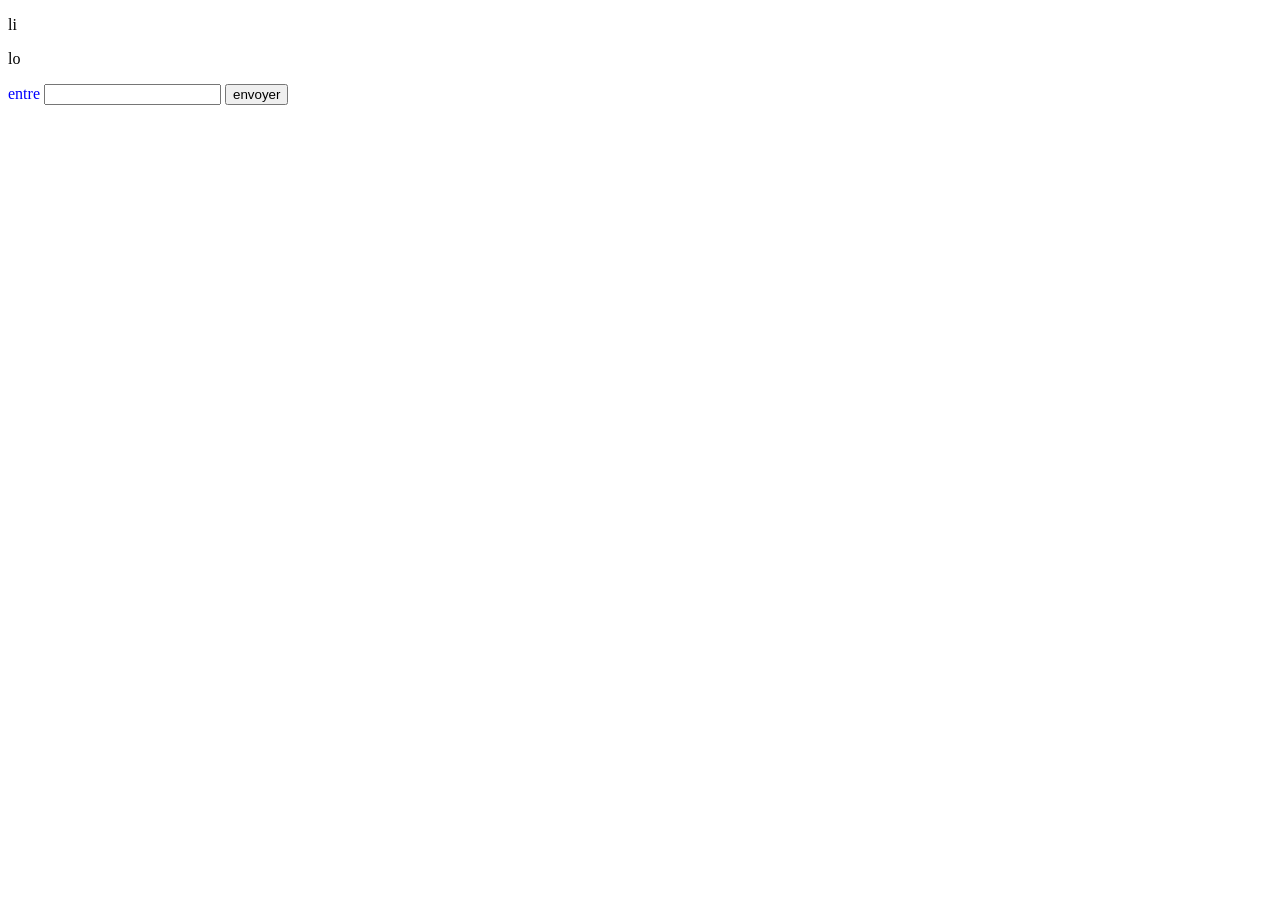
<file: cous1.html>
<!DOCTYPE html>
<html lang="en">
<head>
    <meta charset="UTF-8">
    <meta name="viewport" content="width=device-width, initial-scale=1.0">
    <title>Document</title>
</head>
<body>
     <p id="p1"> li</p>
     <p id="p2"> lo</p>
    
     <form action="">
        <label> entre </label>  
        <input type="text" name="nom" id="env">
         <button type="submit" onclick="(nev())"> envoyer</button>
     </form>
     <script>
         let styl=document.querySelector('label') 
          styl.style.color='blue'; 
         let p1=document.getElementById('p1');
         p1.addEventListener('click' , function aide(){
           p1.style.color='red' ; 
         }) ;
        
     </script>
</body>
</html>
</file>
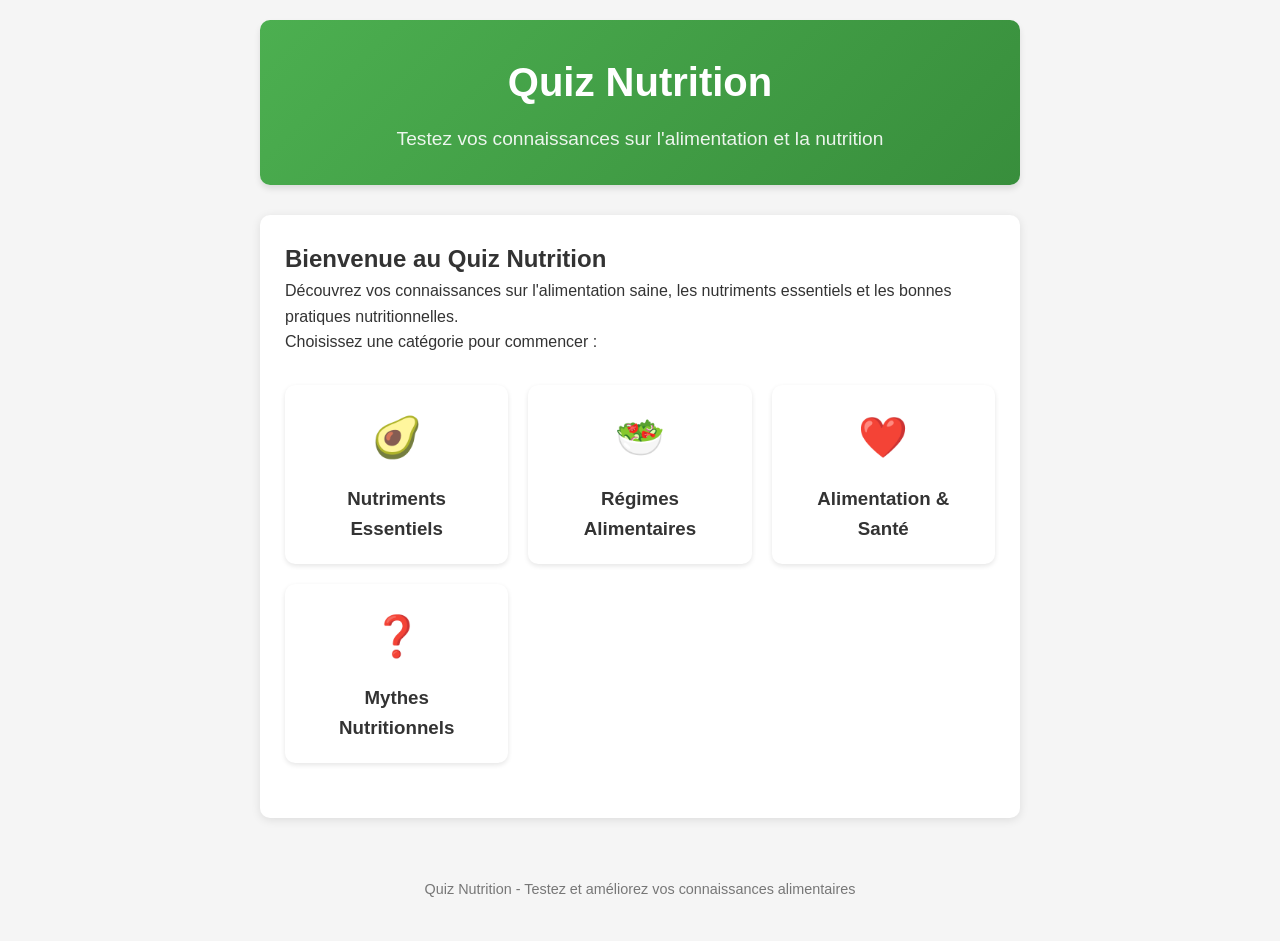
<file: jeux1.html>
<!DOCTYPE html>
<html lang="fr">
<head>
    <meta charset="UTF-8">
    <meta name="viewport" content="width=device-width, initial-scale=1.0">
    <title>Quiz Nutrition - Testez vos connaissances alimentaires</title>
    <style>
        :root {
            --primary: #4CAF50;
            --primary-dark: #388E3C;
            --secondary: #FF9800;
            --light: #f9f9f9;
            --dark: #333;
            --gray: #ddd;
            --correct: #4CAF50;
            --incorrect: #f44336;
        }
        
        * {
            margin: 0;
            padding: 0;
            box-sizing: border-box;
            font-family: 'Segoe UI', Tahoma, Geneva, Verdana, sans-serif;
        }
        
        body {
            background-color: #f5f5f5;
            color: var(--dark);
            line-height: 1.6;
        }
        
        .container {
            max-width: 800px;
            margin: 0 auto;
            padding: 20px;
        }
        
        header {
            text-align: center;
            padding: 30px 0;
            background: linear-gradient(135deg, var(--primary), var(--primary-dark));
            color: white;
            border-radius: 10px;
            margin-bottom: 30px;
            box-shadow: 0 4px 6px rgba(0, 0, 0, 0.1);
        }
        
        h1 {
            font-size: 2.5rem;
            margin-bottom: 10px;
        }
        
        .subtitle {
            font-size: 1.2rem;
            opacity: 0.9;
        }
        
        .card {
            background: white;
            border-radius: 10px;
            padding: 25px;
            margin-bottom: 20px;
            box-shadow: 0 2px 10px rgba(0, 0, 0, 0.1);
            transition: transform 0.3s ease;
        }
        
        .card:hover {
            transform: translateY(-5px);
        }
        
        .btn {
            display: inline-block;
            background-color: var(--primary);
            color: white;
            padding: 12px 25px;
            border: none;
            border-radius: 5px;
            cursor: pointer;
            font-size: 1rem;
            font-weight: 600;
            transition: all 0.3s ease;
            text-align: center;
        }
        
        .btn:hover {
            background-color: var(--primary-dark);
            transform: scale(1.05);
        }
        
        .btn-secondary {
            background-color: var(--secondary);
        }
        
        .btn-secondary:hover {
            background-color: #F57C00;
        }
        
        .category-grid {
            display: grid;
            grid-template-columns: repeat(auto-fill, minmax(200px, 1fr));
            gap: 20px;
            margin: 30px 0;
        }
        
        .category-card {
            background: white;
            border-radius: 10px;
            padding: 20px;
            text-align: center;
            cursor: pointer;
            transition: all 0.3s ease;
            box-shadow: 0 2px 5px rgba(0, 0, 0, 0.1);
        }
        
        .category-card:hover {
            transform: translateY(-5px);
            box-shadow: 0 5px 15px rgba(0, 0, 0, 0.1);
        }
        
        .category-icon {
            font-size: 2.5rem;
            margin-bottom: 15px;
            color: var(--primary);
        }
        
        .quiz-container {
            display: none;
        }
        
        .question {
            font-size: 1.3rem;
            margin-bottom: 20px;
            font-weight: 600;
        }
        
        .options {
            list-style: none;
            margin: 20px 0;
        }
        
        .option {
            background-color: var(--light);
            padding: 15px;
            margin-bottom: 10px;
            border-radius: 5px;
            cursor: pointer;
            transition: all 0.2s ease;
            border: 2px solid transparent;
        }
        
        .option:hover {
            background-color: #e9e9e9;
        }
        
        .option.selected {
            border-color: var(--primary);
            background-color: #e8f5e9;
        }
        
        .option.correct {
            background-color: #e8f5e9;
            border-color: var(--correct);
        }
        
        .option.incorrect {
            background-color: #ffebee;
            border-color: var(--incorrect);
        }
        
        .navigation {
            display: flex;
            justify-content: space-between;
            margin-top: 20px;
        }
        
        .progress-bar {
            height: 10px;
            background-color: var(--gray);
            border-radius: 5px;
            margin: 20px 0;
            overflow: hidden;
        }
        
        .progress {
            height: 100%;
            background-color: var(--primary);
            width: 0%;
            transition: width 0.3s ease;
        }
        
        .results-container {
            display: none;
            text-align: center;
        }
        
        .score {
            font-size: 3rem;
            font-weight: bold;
            color: var(--primary);
            margin: 20px 0;
        }
        
        .feedback {
            margin: 20px 0;
            font-size: 1.2rem;
        }
        
        .restart-btn {
            margin-top: 20px;
        }
        
        footer {
            text-align: center;
            margin-top: 40px;
            padding: 20px;
            color: #777;
            font-size: 0.9rem;
        }
        
        @media (max-width: 600px) {
            .category-grid {
                grid-template-columns: 1fr;
            }
            
            h1 {
                font-size: 2rem;
            }
        }
    </style>
</head>
<body>
    <div class="container">
        <header>
            <h1>Quiz Nutrition</h1>
            <p class="subtitle">Testez vos connaissances sur l'alimentation et la nutrition</p>
        </header>
        
        <div id="welcome-screen" class="card">
            <h2>Bienvenue au Quiz Nutrition</h2>
            <p>Découvrez vos connaissances sur l'alimentation saine, les nutriments essentiels et les bonnes pratiques nutritionnelles.</p>
            <p>Choisissez une catégorie pour commencer :</p>
            
            <div class="category-grid">
                <div class="category-card" data-category="nutriments">
                    <div class="category-icon">🥑</div>
                    <h3>Nutriments Essentiels</h3>
                </div>
                <div class="category-card" data-category="regimes">
                    <div class="category-icon">🥗</div>
                    <h3>Régimes Alimentaires</h3>
                </div>
                <div class="category-card" data-category="sante">
                    <div class="category-icon">❤️</div>
                    <h3>Alimentation & Santé</h3>
                </div>
                <div class="category-card" data-category="mythes">
                    <div class="category-icon">❓</div>
                    <h3>Mythes Nutritionnels</h3>
                </div>
            </div>
        </div>
        
        <div id="quiz-container" class="quiz-container">
            <div class="card">
                <div class="progress-bar">
                    <div class="progress" id="progress-bar"></div>
                </div>
                <h2 id="category-title">Catégorie</h2>
                <div class="question" id="question">Question</div>
                <ul class="options" id="options">
                    <!-- Les options seront ajoutées dynamiquement -->
                </ul>
                <div class="navigation">
                    <button class="btn" id="prev-btn">Précédent</button>
                    <button class="btn" id="next-btn">Suivant</button>
                </div>
            </div>
        </div>
        
        <div id="results-container" class="results-container card">
            <h2>Résultats du Quiz</h2>
            <div class="score" id="score">0/10</div>
            <div class="feedback" id="feedback"></div>
            <button class="btn restart-btn" id="restart-btn">Recommencer le Quiz</button>
        </div>
        
        <footer>
            <p>Quiz Nutrition - Testez et améliorez vos connaissances alimentaires</p>
        </footer>
    </div>

    <script>
        // Données des questions par catégorie
        const quizData = {
            nutriments: {
                title: "Nutriments Essentiels",
                questions: [
                    {
                        question: "Quelle vitamine est principalement obtenue par exposition au soleil?",
                        options: ["Vitamine A", "Vitamine C", "Vitamine D", "Vitamine K"],
                        answer: 2
                    },
                    {
                        question: "Quel minéral est essentiel pour la formation des globules rouges?",
                        options: ["Calcium", "Fer", "Potassium", "Magnésium"],
                        answer: 1
                    },
                    {
                        question: "Quelle est la principale fonction des glucides dans l'organisme?",
                        options: ["Construire les muscles", "Fournir de l'énergie", "Renforcer les os", "Transport de l'oxygène"],
                        answer: 1
                    },
                    {
                        question: "Quelle vitamine est importante pour la coagulation du sang?",
                        options: ["Vitamine A", "Vitamine B12", "Vitamine C", "Vitamine K"],
                        answer: 3
                    },
                    {
                        question: "Quel type de graisse est considéré comme le plus sain?",
                        options: ["Graisses saturées", "Graisses trans", "Graisses insaturées", "Graisses hydrogénées"],
                        answer: 2
                    }
                ]
            },
            regimes: {
                title: "Régimes Alimentaires",
                questions: [
                    {
                        question: "Quel régime met l'accent sur les aliments d'origine végétale?",
                        options: ["Régime cétogène", "Régime végétalien", "Régime paléo", "Régime méditerranéen"],
                        answer: 1
                    },
                    {
                        question: "Le régime méditerranéen est riche en:",
                        options: ["Viande rouge", "Produits laitiers", "Huile d'olive", "Aliments transformés"],
                        answer: 2
                    },
                    {
                        question: "Quel régime élimine complètement les glucides?",
                        options: ["Régime sans gluten", "Régime cétogène", "Régime flexitarien", "Régime DASH"],
                        answer: 1
                    },
                    {
                        question: "Lequel de ces régimes est souvent recommandé pour abaisser la tension artérielle?",
                        options: ["Régime cétogène", "Régime DASH", "Régime paléo", "Régime Atkins"],
                        answer: 1
                    },
                    {
                        question: "Quel régime se concentre sur les aliments consommés par nos ancêtres chasseurs-cueilleurs?",
                        options: ["Régime végétalien", "Régime paléo", "Régime méditerranéen", "Régime flexitarien"],
                        answer: 1
                    }
                ]
            },
            sante: {
                title: "Alimentation & Santé",
                questions: [
                    {
                        question: "Quelle condition peut résulter d'une carence en vitamine C?",
                        options: ["Rachitisme", "Scorbut", "Béribéri", "Anémie"],
                        answer: 1
                    },
                    {
                        question: "Quel aliment est riche en oméga-3, bons pour la santé cardiaque?",
                        options: ["Beurre", "Saumon", "Fromage", "Pain blanc"],
                        answer: 1
                    },
                    {
                        question: "Quelle consommation excessive peut augmenter le risque d'ostéoporose?",
                        options: ["Lait", "Sel", "Café", "Légumes verts"],
                        answer: 2
                    },
                    {
                        question: "Quel minéral est essentiel pour le bon fonctionnement de la thyroïde?",
                        options: ["Fer", "Iode", "Calcium", "Zinc"],
                        answer: 1
                    },
                    {
                        question: "Quelle vitamine est importante pour la santé des yeux et la vision nocturne?",
                        options: ["Vitamine A", "Vitamine B6", "Vitamine C", "Vitamine E"],
                        answer: 0
                    }
                ]
            },
            mythes: {
                title: "Mythes Nutritionnels",
                questions: [
                    {
                        question: "Est-il vrai que tous les glucides font grossir?",
                        options: ["Vrai", "Faux"],
                        answer: 1
                    },
                    {
                        question: "Les œufs augmentent-ils le cholestérol sanguin chez la plupart des gens?",
                        options: ["Vrai", "Faux"],
                        answer: 1
                    },
                    {
                        question: "Les aliments biologiques sont-ils toujours plus nutritifs que les conventionnels?",
                        options: ["Vrai", "Faux"],
                        answer: 1
                    },
                    {
                        question: "Doit-on boire 8 verres d'eau par jour?",
                        options: ["Vrai, c'est une règle scientifique", "Faux, les besoins varient selon les individus"],
                        answer: 1
                    },
                    {
                        question: "Les régimes détox sont-ils nécessaires pour éliminer les toxines?",
                        options: ["Vrai", "Faux, le corps le fait naturellement"],
                        answer: 1
                    }
                ]
            }
        };

        // Variables globales
        let currentCategory = '';
        let currentQuestionIndex = 0;
        let score = 0;
        let userAnswers = [];

        // Éléments DOM
        const welcomeScreen = document.getElementById('welcome-screen');
        const quizContainer = document.getElementById('quiz-container');
        const resultsContainer = document.getElementById('results-container');
        const categoryTitle = document.getElementById('category-title');
        const questionElement = document.getElementById('question');
        const optionsElement = document.getElementById('options');
        const prevButton = document.getElementById('prev-btn');
        const nextButton = document.getElementById('next-btn');
        const progressBar = document.getElementById('progress-bar');
        const scoreElement = document.getElementById('score');
        const feedbackElement = document.getElementById('feedback');
        const restartButton = document.getElementById('restart-btn');
        const categoryCards = document.querySelectorAll('.category-card');

        // Événements
        categoryCards.forEach(card => {
            card.addEventListener('click', () => {
                currentCategory = card.getAttribute('data-category');
                startQuiz();
            });
        });

        prevButton.addEventListener('click', showPreviousQuestion);
        nextButton.addEventListener('click', showNextQuestion);
        restartButton.addEventListener('click', restartQuiz);

        // Fonctions
        function startQuiz() {
            welcomeScreen.style.display = 'none';
            quizContainer.style.display = 'block';
            currentQuestionIndex = 0;
            score = 0;
            userAnswers = new Array(quizData[currentCategory].questions.length).fill(null);
            
            categoryTitle.textContent = quizData[currentCategory].title;
            showQuestion();
            updateProgressBar();
        }

        function showQuestion() {
            const question = quizData[currentCategory].questions[currentQuestionIndex];
            questionElement.textContent = question.question;
            
            optionsElement.innerHTML = '';
            question.options.forEach((option, index) => {
                const li = document.createElement('li');
                li.className = 'option';
                if (userAnswers[currentQuestionIndex] === index) {
                    li.classList.add('selected');
                }
                li.textContent = option;
                li.addEventListener('click', () => selectOption(index));
                optionsElement.appendChild(li);
            });
            
            // Gérer l'affichage des boutons de navigation
            prevButton.style.display = currentQuestionIndex === 0 ? 'none' : 'inline-block';
            
            if (currentQuestionIndex === quizData[currentCategory].questions.length - 1) {
                nextButton.textContent = 'Terminer';
            } else {
                nextButton.textContent = 'Suivant';
            }
        }

        function selectOption(index) {
            // Désélectionner toutes les options
            const options = document.querySelectorAll('.option');
            options.forEach(option => option.classList.remove('selected'));
            
            // Sélectionner l'option cliquée
            options[index].classList.add('selected');
            userAnswers[currentQuestionIndex] = index;
        }

        function showNextQuestion() {
            if (currentQuestionIndex < quizData[currentCategory].questions.length - 1) {
                currentQuestionIndex++;
                showQuestion();
                updateProgressBar();
            } else {
                // Dernière question, afficher les résultats
                calculateScore();
                showResults();
            }
        }

        function showPreviousQuestion() {
            if (currentQuestionIndex > 0) {
                currentQuestionIndex--;
                showQuestion();
                updateProgressBar();
            }
        }

        function updateProgressBar() {
            const progress = ((currentQuestionIndex + 1) / quizData[currentCategory].questions.length) * 100;
            progressBar.style.width = `${progress}%`;
        }

        function calculateScore() {
            score = 0;
            quizData[currentCategory].questions.forEach((question, index) => {
                if (userAnswers[index] === question.answer) {
                    score++;
                }
            });
        }

        function showResults() {
            quizContainer.style.display = 'none';
            resultsContainer.style.display = 'block';
            
            scoreElement.textContent = `${score}/${quizData[currentCategory].questions.length}`;
            
            // Donner un feedback basé sur le score
            const percentage = (score / quizData[currentCategory].questions.length) * 100;
            if (percentage >= 80) {
                feedbackElement.textContent = "Excellent! Vous avez de solides connaissances en nutrition!";
            } else if (percentage >= 60) {
                feedbackElement.textContent = "Bon travail! Vous avez de bonnes bases en nutrition.";
            } else if (percentage >= 40) {
                feedbackElement.textContent = "Pas mal! Vous avez quelques connaissances mais il y a place à amélioration.";
            } else {
                feedbackElement.textContent = "Continuez à apprendre! La nutrition est un vaste sujet.";
            }
        }

        function restartQuiz() {
            resultsContainer.style.display = 'none';
            welcomeScreen.style.display = 'block';
        }
    </script>
</body>
</html>
</file>
